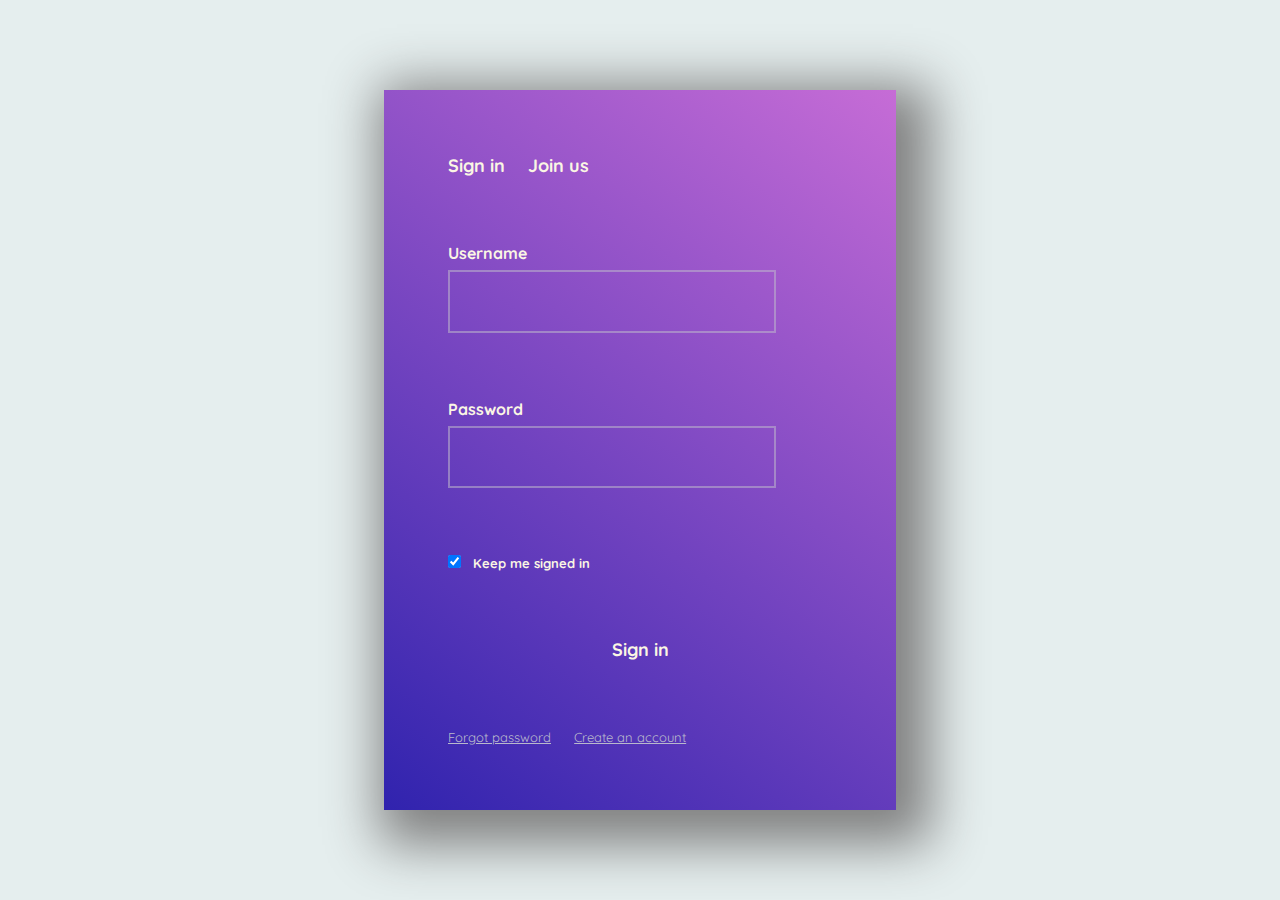
<file: hw12/index.html>
<!DOCTYPE html>
<html lang="en">
  <head>
    <meta charset="UTF-8" />
    <meta http-equiv="X-UA-Compatible" content="IE=edge" />
    <meta name="viewport" content="width=device-width, initial-scale=1.0" />
    <link rel="preconnect" href="https://fonts.gstatic.com" />
    <link rel="stylesheet" href="css/styles_part2.css" />
    <title>Home work 12. Task 2</title>
  </head>
  <body class="page">
    <form class="form" action="#" method="GET">
      <header class="header">
        <div>
          <a href="#" class="link link--focus">Sign in</a>
          <a href="#" class="link link--focus">Join us</a>
        </div>
      </header>
      <div class="form-block">
        <label class="form__label" for="Username">Username</label>
        <input
          class="form__input"
          minlength="3"
          type="text"
          name="Username"
          id="Username"
        />
      </div>
      <div class="form-block">
        <label class="form__label" for="Password">Password</label>
        <input
          class="form__input"
          required
          type="password"
          name="Password"
          id="Password"
        />
      </div>
      <div>
        <input checked type="checkbox" name="keep" id="keep" />
        <label
          class="form__label form__label--inline form__label--small"
          for="keep"
        >
          Keep me signed in
        </label>
      </div>
      <button type="submit" class="button">Sign in</button>
      <footer class="footer">
        <a href="#" class="link link--small">Forgot password</a>
        <a href="#" class="link link--small">Create an account</a>
      </footer>
    </form>
  </body>
</html>
</file>
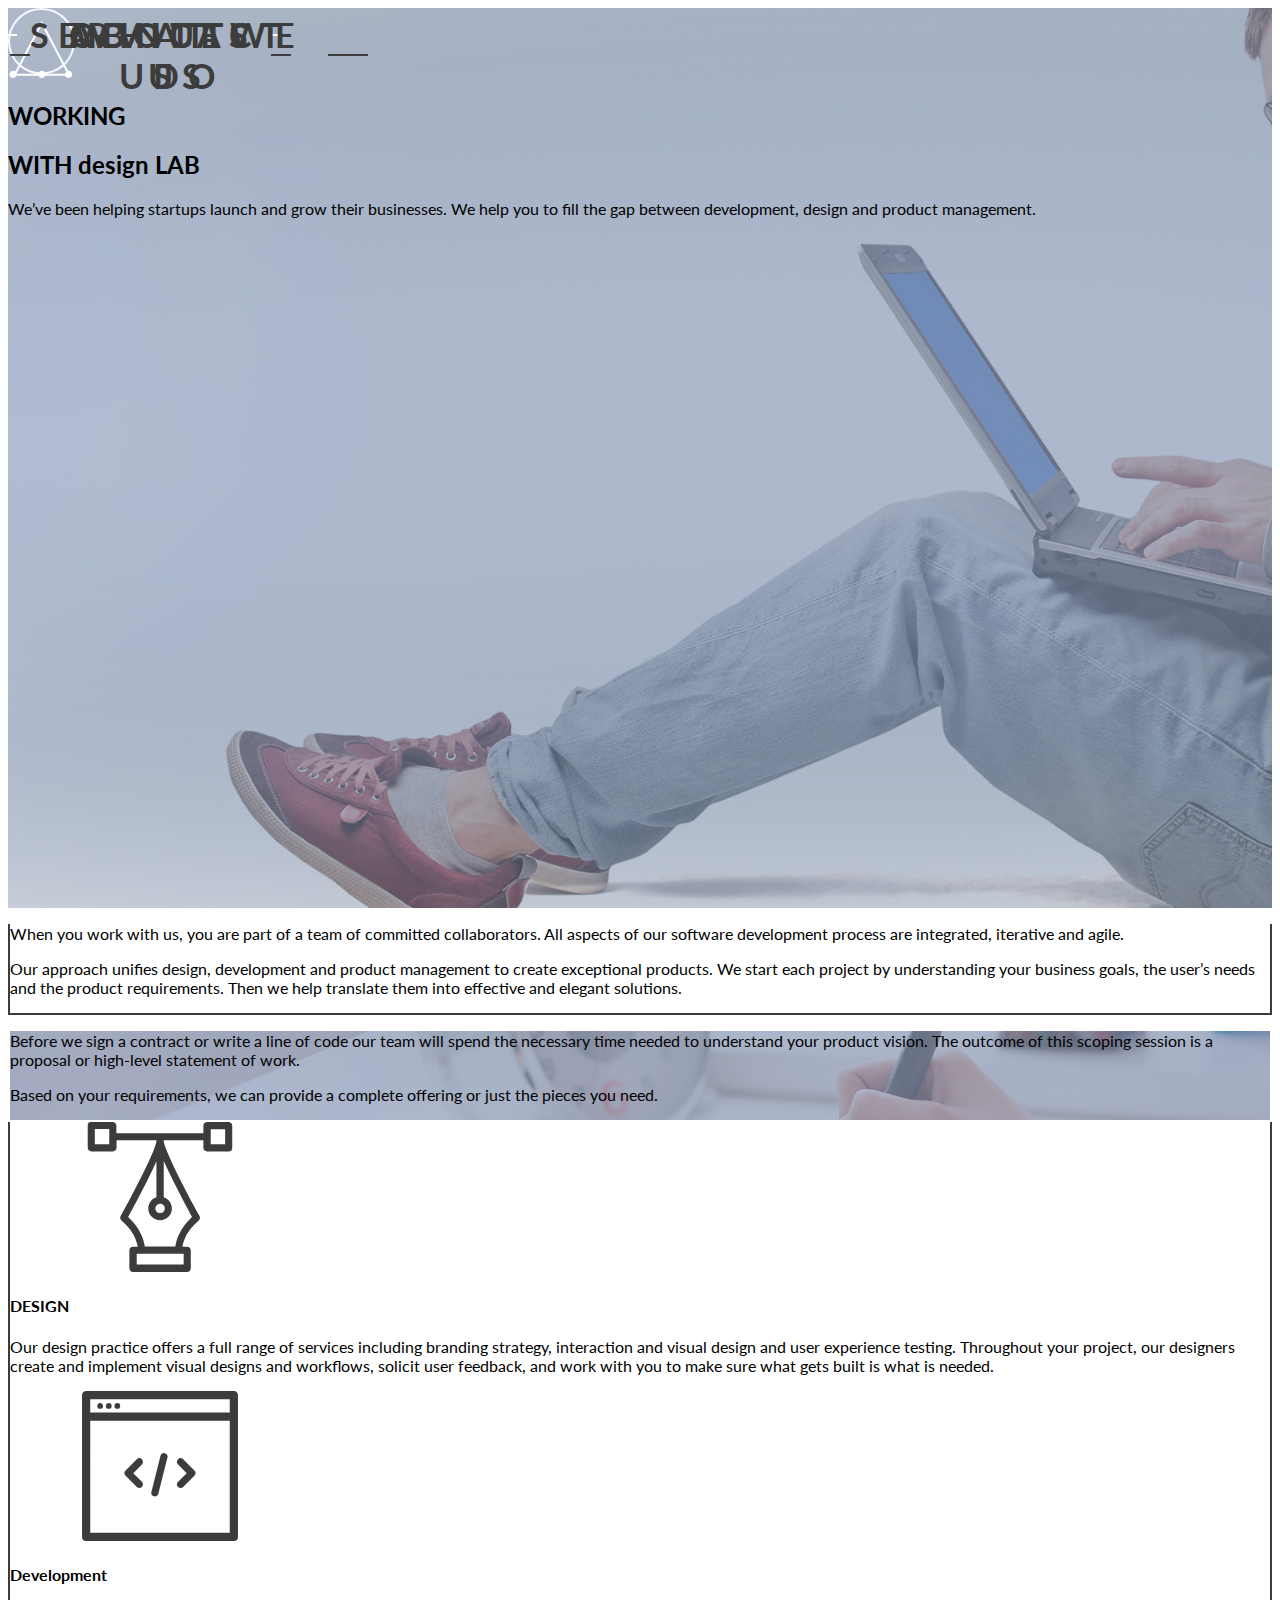
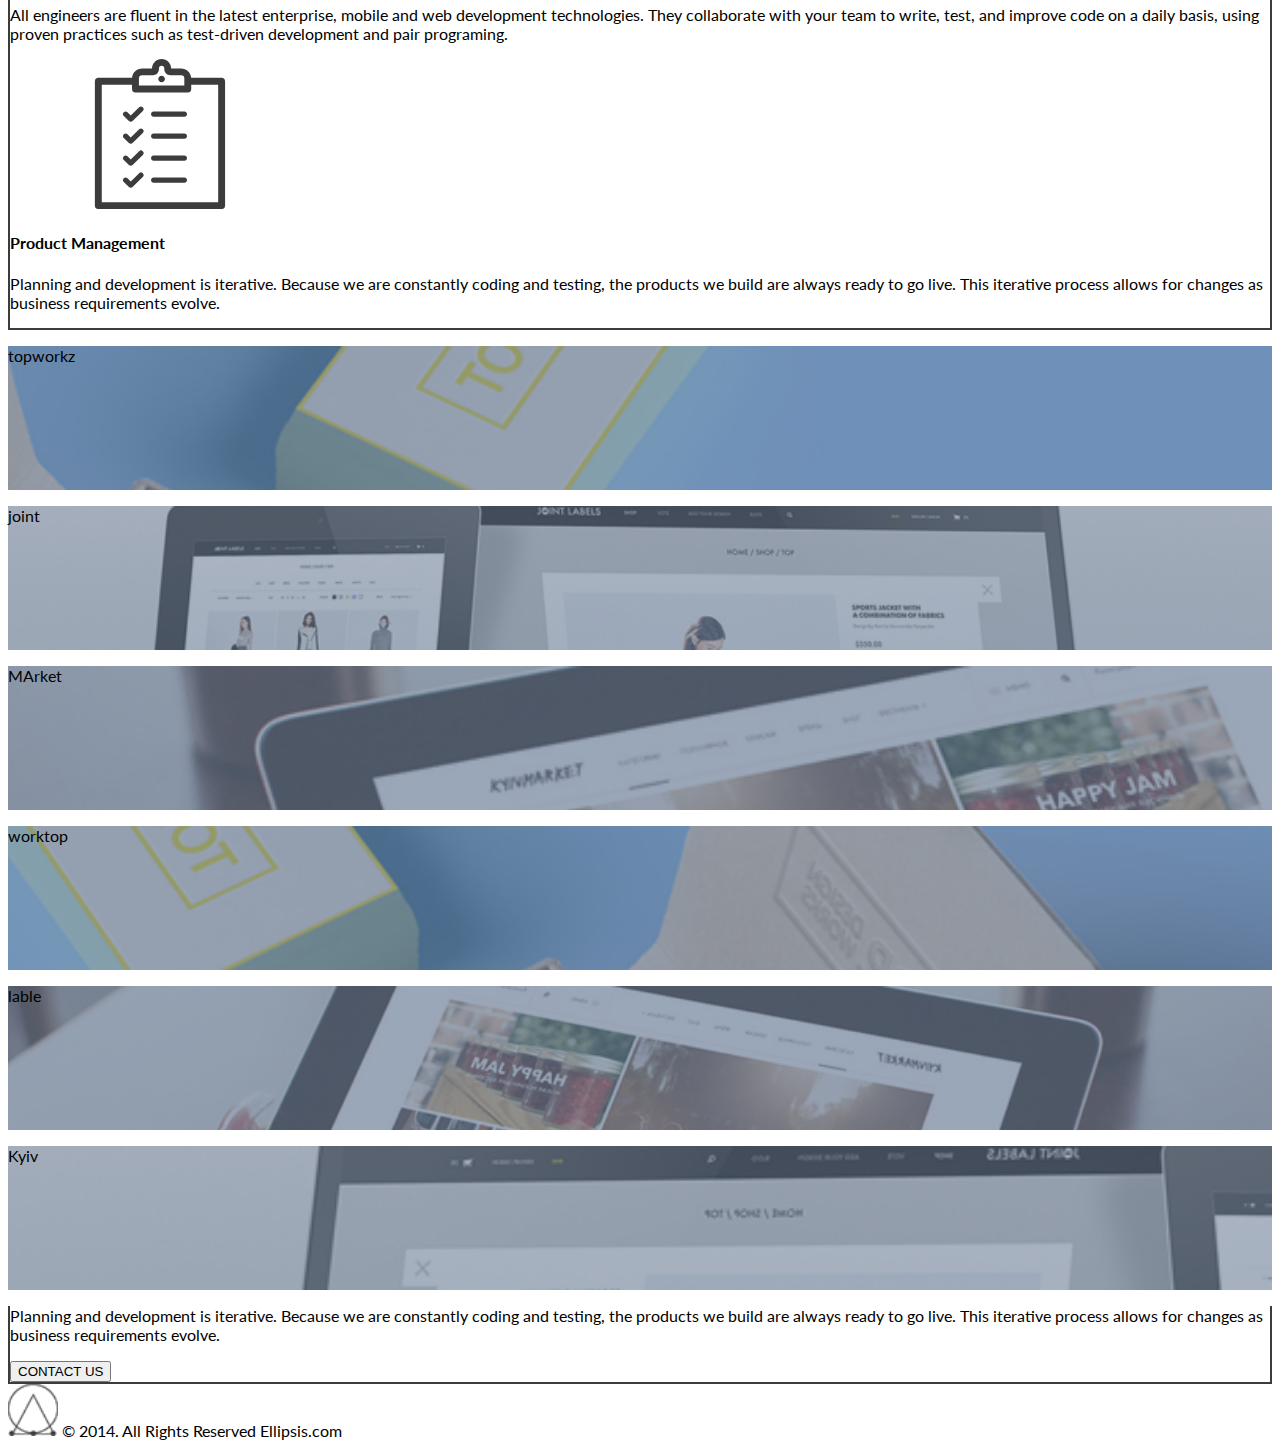
<file: hw13/index.html>
<!DOCTYPE html>
<html lang="en">
  <head>
    <meta charset="UTF-8" />
    <meta http-equiv="X-UA-Compatible" content="IE=edge" />
    <meta name="viewport" content="width=device-width, initial-scale=1.0" />
    <link
      href="https://cdn.jsdelivr.net/npm/bootstrap@5.0.0-beta2/dist/css/bootstrap.min.css"
      rel="stylesheet"
      integrity="sha384-BmbxuPwQa2lc/FVzBcNJ7UAyJxM6wuqIj61tLrc4wSX0szH/Ev+nYRRuWlolflfl"
      crossorigin="anonymous"
    />
    <link rel="stylesheet" href="css/styles.css" />
    <title>Homework 13. Task2</title>
  </head>
  <body>
    <div class="container-fluid">
      <div
        class="row flex-column align-items-center justify-content-center text-center text-white main-page"
      >
        <div class="col-10 mb-5">
          <svg
            class="logo"
            xmlns="http://www.w3.org/2000/svg"
            width="67"
            height="70"
            viewBox="0 0 67 70"
          >
            <defs>
              <clipPath id="8xbya">
                <path
                  fill="#fff"
                  d="M62.675 67.857L33.86 12.86 5.046 67.857z"
                />
              </clipPath>
              <clipPath id="8xbyb">
                <path
                  fill="#fff"
                  d="M33.5 0C52.002 0 67 14.87 67 33.214S52.002 66.43 33.5 66.43C14.998 66.429 0 51.558 0 33.214S14.998 0 33.5 0z"
                />
              </clipPath>
            </defs>
            <g>
              <g>
                <path
                  fill="none"
                  stroke="#fff"
                  stroke-miterlimit="20"
                  stroke-width="4"
                  d="M62.675 67.857v0L33.86 12.86v0L5.046 67.857v0z"
                  clip-path='url("#8xbya")'
                />
              </g>
              <g>
                <path
                  fill="none"
                  stroke="#f6f7fc"
                  stroke-miterlimit="20"
                  stroke-width="4"
                  d="M33.5 0C52.002 0 67 14.87 67 33.214S52.002 66.43 33.5 66.43C14.998 66.429 0 51.558 0 33.214S14.998 0 33.5 0z"
                  clip-path='url("#8xbyb")'
                />
              </g>
              <g>
                <path
                  fill="#fff"
                  d="M33.86 62.857c1.99 0 3.602 1.599 3.602 3.572 0 1.972-1.612 3.57-3.602 3.57-1.99 0-3.602-1.598-3.602-3.57 0-1.973 1.613-3.572 3.602-3.572z"
                />
              </g>
              <g>
                <path
                  fill="#fff"
                  d="M60.516 62.857c1.99 0 3.602 1.599 3.602 3.572 0 1.972-1.613 3.57-3.602 3.57-1.99 0-3.602-1.598-3.602-3.57 0-1.973 1.613-3.572 3.602-3.572z"
                />
              </g>
              <g>
                <path
                  fill="#fff"
                  d="M5.043 62.857c1.99 0 3.602 1.599 3.602 3.572 0 1.972-1.613 3.57-3.602 3.57-1.99 0-3.602-1.598-3.602-3.57 0-1.973 1.613-3.572 3.602-3.572z"
                />
              </g>
            </g>
          </svg>
        </div>
        <div class="col-10 mb-4">
          <h2 class="text-uppercase fs-1 fw-bold">WORKING</h2>
          <h2 class="text-uppercase fs-1 fw-bold">WITH design LAB</h2>
        </div>
        <div class="col-sm-10 col-md-8 col-lg-6">
          <p class="lead text-uppercase">
            We’ve been helping startups launch and grow their businesses. We
            help you to fill the gap between development, design and product
            management.
          </p>
        </div>
      </div>

      <div
        class="row justify-content-center text-center page mt-5 mb-5 position-relative"
      >
        <div class="col-10 mt-5 mb-5 page-block">
          <h3
            class="text-uppercase fw-bold fs-2 position-absolute start-50 translate-middle header"
          >
            ABOUT US
          </h3>
          <p class="fs-4 mt-5">
            When you work with us, you are part of a team of committed
            collaborators. All aspects of our software development process are
            integrated, iterative and agile.
          </p>
          <p class="fs-4">
            Our approach unifies design, development and product management to
            create exceptional products. We start each project by understanding
            your business goals, the user’s needs and the product requirements.
            Then we help translate them into effective and elegant solutions.
          </p>
        </div>
      </div>

      <div
        class="row justify-content-center text-center page page--services mt-5 mb-5 position-relative"
      >
        <div class="col-10 mt-5 mb-5 text-white page-block page-block--white">
          <h3
            class="text-uppercase fw-bold fs-2 position-absolute start-50 translate-middle header header--white"
          >
            SERVICES
          </h3>
          <p class="fs-4 mt-5">
            Before we sign a contract or write a line of code our team will
            spend the necessary time needed to understand your product vision.
            The outcome of this scoping session is a proposal or high-level
            statement of work.
          </p>
          <p class="fs-4">
            Based on your requirements, we can provide a complete offering or
            just the pieces you need.
          </p>
        </div>
      </div>

      <div
        class="row justify-content-center text-center page mt-5 mb-5 position-relative"
      >
        <div class="col-10 mt-5 mb-5 page-block">
          <h3
            class="text-uppercase fw-bold fs-2 position-absolute start-50 translate-middle header"
          >
            what we do
          </h3>
          <svg class="icon mt-5 img-fluid">
            <use xlink:href="img/sprite.svg#Shape_2"></use>
          </svg>
          <h4 class="fs3 text-uppercase fw-bold mt-4 mb-4">DESIGN</h4>
          <p class="fs-4">
            Our design practice offers a full range of services including
            branding strategy, interaction and visual design and user experience
            testing. Throughout your project, our designers create and implement
            visual designs and workflows, solicit user feedback, and work with
            you to make sure what gets built is what is needed.
          </p>
          <svg class="icon mt-5 img-fluid">
            <use xlink:href="img/sprite.svg#Shape_3"></use>
          </svg>
          <h4 class="fs3 text-uppercase fw-bold mt-4 mb-4">Development</h4>
          <p class="fs-4">
            All engineers are fluent in the latest enterprise, mobile and web
            development technologies. They collaborate with your team to write,
            test, and improve code on a daily basis, using proven practices such
            as test-driven development and pair programing.
          </p>
          <svg class="icon mt-5 img-fluid">
            <use xlink:href="img/sprite.svg#Shape_4"></use>
          </svg>
          <h4 class="fs3 text-uppercase fw-bold mt-4 mb-4">
            Product Management
          </h4>
          <p class="fs-4">
            Planning and development is iterative. Because we are constantly
            coding and testing, the products we build are always ready to go
            live. This iterative process allows for changes as business
            requirements evolve.
          </p>
        </div>
      </div>

      <div class="row">
        <div
          class="col-sm-12 col-md-6 col-lg-3 order-lg-1 position-relative link link--works1 border"
        >
          <p
            class="fs-3 text-uppercase text-white text-bottom position-absolute bottom-0 start-0 mb-0 p-1"
          >
            topworkz
          </p>
        </div>
        <div
          class="col-sm-12 col-md-12 col-lg-6 order-md-last order-lg-2 position-relative link link--works2 border"
        >
          <p
            class="fs-3 text-uppercase text-white text-bottom position-absolute bottom-0 start-0 mb-0 p-1"
          >
            joint
          </p>
        </div>
        <div
          class="col-sm-12 col-md-6 col-lg-3 order-lg-3 position-relative link link--works3 border"
        >
          <p
            class="fs-3 text-uppercase text-white text-bottom position-absolute bottom-0 start-0 mb-0 p-1"
          >
            MArket
          </p>
        </div>
      </div>

      <div class="row">
        <div
          class="col-sm-12 col-md-6 col-lg-3 order-lg-1 position-relative link link--works4 border"
        >
          <p
            class="fs-3 text-uppercase text-white text-bottom position-absolute bottom-0 start-0 mb-0 p-1"
          >
            worktop
          </p>
        </div>
        <div
          class="col-sm-12 col-md-12 col-lg-6 order-md-last order-lg-2 position-relative link link--works5 border"
        >
          <p
            class="fs-3 text-uppercase text-white text-bottom position-absolute bottom-0 start-0 mb-0 p-1"
          >
            lable
          </p>
        </div>
        <div
          class="col-sm-12 col-md-6 col-lg-3 order-lg-3 position-relative link link--works6 border"
        >
          <p
            class="fs-3 text-uppercase text-white text-bottom position-absolute bottom-0 start-0 mb-0 p-1"
          >
            Kyiv
          </p>
        </div>
      </div>

      <div
        class="row justify-content-center text-center page mt-5 mb-5 position-relative"
      >
        <div class="col-10 mt-5 mb-5 page-block">
          <h3
            class="text-uppercase fw-bold fs-2 position-absolute start-50 translate-middle header"
          >
            CONTACT us
          </h3>
          <p class="fs-4 mt-5">
            Planning and development is iterative. Because we are constantly
            coding and testing, the products we build are always ready to go
            live. This iterative process allows for changes as business
            requirements evolve.
          </p>
          <button type="button" class="btn btn-dark mb-5 mt-3 px-5">
            CONTACT US
          </button>
        </div>
      </div>

      <div class="row align-items-center justify-content-center mb-5">
        <div class="col-12 text-center">
          <img
            class="footer-icon img-fluid"
            src="img/logo-small.png"
            alt="logo"
          />
          <span class="fs-5 text-center m-3"
            >© 2014. All Rights Reserved Ellipsis.com</span
          >
        </div>
      </div>
    </div>

    <script
      src="https://cdn.jsdelivr.net/npm/bootstrap@5.0.0-beta2/dist/js/bootstrap.bundle.min.js"
      integrity="sha384-b5kHyXgcpbZJO/tY9Ul7kGkf1S0CWuKcCD38l8YkeH8z8QjE0GmW1gYU5S9FOnJ0"
      crossorigin="anonymous"
    ></script>
  </body>
</html>
</file>
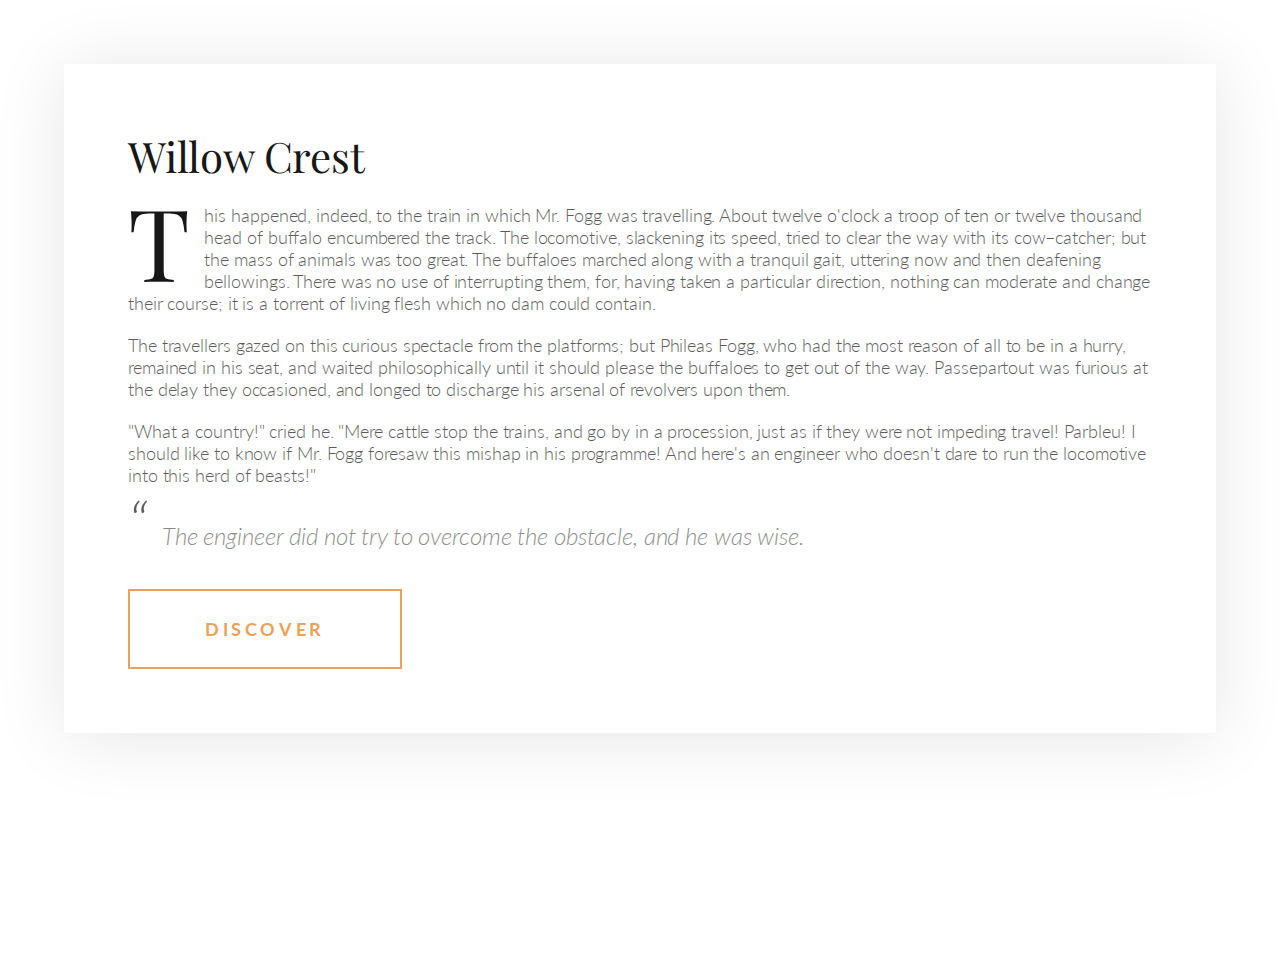
<file: hw11/part1.html>
<!DOCTYPE html>
<html lang="en">
  <head>
    <meta charset="UTF-8" />
    <meta http-equiv="X-UA-Compatible" content="IE=edge" />
    <meta name="viewport" content="width=device-width, initial-scale=1.0" />
    <link rel="preconnect" href="https://fonts.gstatic.com" />
    <link
      href="https://fonts.googleapis.com/css2?family=Lato&family=Playfair+Display&display=swap"
      rel="stylesheet"
    />
    <link rel="stylesheet" href="css/styles_part1.css" />
    <title>Home work 11. Task 1</title>
  </head>
  <body class="page">
    <main class="page-area">
      <h1 class="page-header">Willow Crest</h1>
      <span class="capital-letter">T</span>
      <p class="page-text">
        his happened, indeed, to the train in which Mr. Fogg was travelling.
        About twelve o'clock a troop of ten or twelve thousand head of buffalo
        encumbered the track. The locomotive, slackening its speed, tried to
        clear the way with its cow–catcher; but the mass of animals was too
        great. The buffaloes marched along with a tranquil gait, uttering now
        and then deafening bellowings. There was no use of interrupting them,
        for, having taken a particular direction, nothing can moderate and
        change their course; it is a torrent of living flesh which no dam could
        contain.
      </p>
      <p class="page-text">
        The travellers gazed on this curious spectacle from the platforms; but
        Phileas Fogg, who had the most reason of all to be in a hurry, remained
        in his seat, and waited philosophically until it should please the
        buffaloes to get out of the way. Passepartout was furious at the delay
        they occasioned, and longed to discharge his arsenal of revolvers upon
        them.
      </p>
      <p class="page-text">
        "What a country!" cried he. "Mere cattle stop the trains, and go by in a
        procession, just as if they were not impeding travel! Parbleu! I should
        like to know if Mr. Fogg foresaw this mishap in his programme! And
        here's an engineer who doesn't dare to run the locomotive into this herd
        of beasts!"
      </p>
      <p class="quote">
        “
        <span class="quote-text"
          >The engineer did not try to overcome the obstacle, and he was
          wise.</span
        >
      </p>
      <button class="page-button">Discover</button>
    </main>
  </body>
</html>
</file>
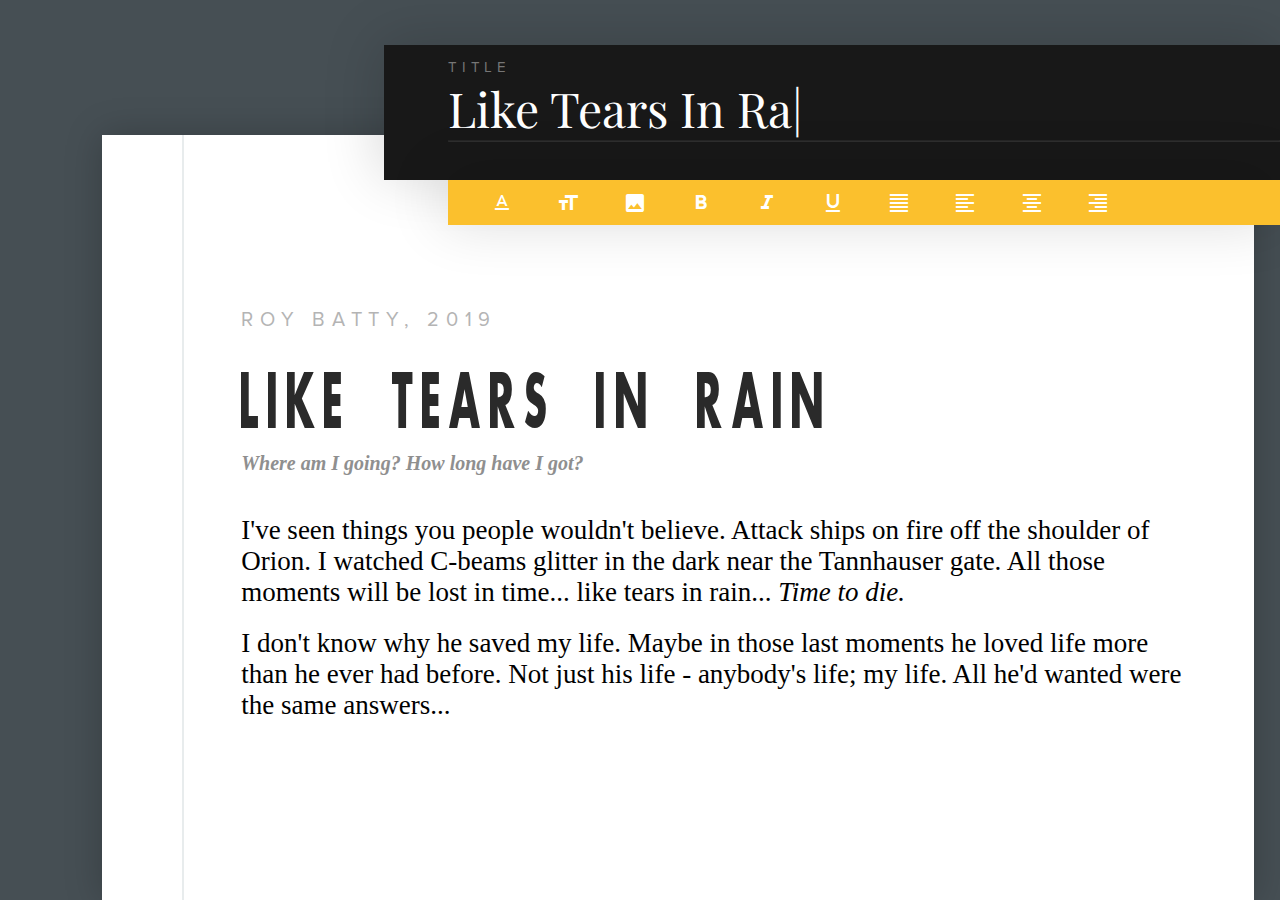
<file: hw11/part2.html>
<!DOCTYPE html>
<html lang="en">
  <head>
    <meta charset="UTF-8" />
    <meta http-equiv="X-UA-Compatible" content="IE=edge" />
    <meta name="viewport" content="width=device-width, initial-scale=1.0" />
    <link rel="preconnect" href="https://fonts.gstatic.com" />
    <link
      href="https://fonts.googleapis.com/css2?family=Playfair+Display&display=swap"
      rel="stylesheet"
    />
    <link
      href="https://fonts.googleapis.com/icon?family=Material+Icons"
      rel="stylesheet"
    />
    <link rel="stylesheet" href="css/styles_part2.css" />
    <title>Home work 11. Task 2</title>
  </head>
  <body class="page">
    <main class="page-area">
      <div class="side-bar"></div>
      <div class="page-texts">
        <h3 class="author">Roy Batty, 2019</h3>
        <h1 class="title">Like Tears in Rain</h1>
        <h2 class="description">Where am I going? How long have I got?</h2>
        <p class="text">
          I've seen things you people wouldn't believe. Attack ships on fire off
          the shoulder of Orion. I watched C-beams glitter in the dark near the
          Tannhauser gate. All those moments will be lost in time... like tears
          in rain... <span class="text-special">Time to die.</span>
        </p>
        <p class="text">
          I don't know why he saved my life. Maybe in those last moments he
          loved life more than he ever had before. Not just his life - anybody's
          life; my life. All he'd wanted were the same answers...
        </p>
      </div>
    </main>
    <div class="edit-title">
      <p class="edit-title__title">TITLE</p>
      <p class="edit-title__text">Like Tears In Ra|</p>
      <hr class="edit-title__hr" />
    </div>
    <div class="edit-panel">
      <span class="material-icons"> text_format </span>
      <span class="material-icons"> format_size </span>
      <span class="material-icons"> insert_photo </span>
      <span class="material-icons"> format_bold </span>
      <span class="material-icons"> format_italic </span>
      <span class="material-icons"> format_underlined </span>
      <span class="material-icons"> format_align_justify </span>
      <span class="material-icons"> format_align_left </span>
      <span class="material-icons"> format_align_center </span>
      <span class="material-icons"> format_align_right </span>
    </div>
  </body>
</html>
</file>
<file: hw12/css/styles_part2.css>
/*
* Prefixed by https://autoprefixer.github.io
* PostCSS: v7.0.29,
* Autoprefixer: v9.7.6
* Browsers: last 4 version
*/

@import url("https://fonts.googleapis.com/css2?family=Quicksand&display=swap");

* {
  padding: 0;
  margin: 0;
  -webkit-box-sizing: border-box;
  box-sizing: border-box;
  font-size: 100%;
  font: inherit;
}

.page {
  background-color: #e5eeee;
  width: 100vw;
  height: 100vh;
}

.form {
  margin: auto;
  position: absolute;
  top: 0;
  left: 0;
  bottom: 0;
  right: 0;
  height: 80%;
  width: 40%;
  background: -o-linear-gradient(54deg, #3023ae, #c66cd6);
  background: linear-gradient(1.1turn, #3023ae, #c66cd6);
  padding: 5%;
  display: -webkit-box;
  display: -ms-flexbox;
  display: flex;
  -webkit-box-orient: vertical;
  -webkit-box-direction: normal;
  -ms-flex-direction: column;
  flex-direction: column;
  -webkit-box-pack: justify;
  -ms-flex-pack: justify;
  justify-content: space-between;
  -webkit-box-shadow: 15px 15px 50px 20px grey;
  box-shadow: 15px 15px 50px 20px grey;
}

.link {
  background-color: rgba(1, 1, 1, 0);
  text-decoration: none;
  margin-right: 5%;
  color: #fbf6e4;
  font-family: "Quicksand", sans-serif;
  font-size: 18px;
  font-weight: 700;
}

.link--focus:focus {
  border-bottom: solid 2px #e66a64;
}

.link--small {
  color: #b9b9cc;
  font-family: "Quicksand", sans-serif;
  font-size: 13px;
  font-weight: 400;
  text-decoration: underline;
}

.form-block {
  height: 15%;
  width: 90%;
}

.form__label {
  display: block;
  color: #fbf6e4;
  font-family: "Quicksand", sans-serif;
  font-size: 16px;
  font-weight: 700;
  margin-bottom: 2%;
}

.form__label--inline {
  display: inline;
  margin-left: 2%;
}

.form__label--small {
  font-size: 13px;
}

.form__input {
  background-color: rgba(1, 1, 1, 0);
  border: 2px solid rgba(191, 185, 204, 0.54);
  height: 70%;
  width: 95%;
  color: #fbf6e4;
  font-family: "Quicksand", sans-serif;
}

.button {
  background-color: rgba(1, 1, 1, 0);
  border: none;
  color: #fbf6e4;
  font-family: "Quicksand", sans-serif;
  font-size: 18px;
  font-weight: 700;
  -ms-flex-item-align: center;
  -ms-grid-row-align: center;
  align-self: center;
}
</file>
<file: hw13/css/styles.css>
@import url("https://fonts.googleapis.com/css2?family=Lato&display=swap");

.container-fluid {
  font-family: "Lato", sans-serif;
}

.main-page {
  background-image: url("../img/hero-bg.jpg.png");
  background-size: cover;
  height: 100vh;
}

.page-block {
  border-left: 2px solid #3c3c3c;
  border-right: 2px solid #3c3c3c;
  border-bottom: 2px solid #3c3c3c;
}

.page--services {
  background-image: url("../img/services.jpg.png");
  background-size: cover;
}

.header {
  color: #3c3c3c;
  font-family: "Lato", sans-serif;
  font-size: 34px;
  font-weight: 700;
  text-align: center;
  text-transform: uppercase;
  letter-spacing: 8.95px;
  position: absolute;
  top: -20px;
  display: -webkit-box;
  display: -ms-flexbox;
  display: flex;
  width: inherit;
  justify-content: center;
  align-items: center;
}

.header:before,
.header:after {
  content: "";
  border-top: 2px solid #3c3c3c;
  flex: 1 0 20px;
}

.page-block--white {
  border-color: white;
}

.header--white:before,
.header--white:after {
  border-top: 2px solid white;
}

.header::before {
  margin-right: 5%;
}

.header::after {
  margin-left: 5%;
}

.footer-icon {
  width: 50px;
}

.link {
  height: 9em;
}

.link--works1 {
  background-image: url("../img/works1.png");
  background-size: cover;
}

.link--works2 {
  background-image: url("../img/works2.png");
  background-size: cover;
}

.link--works3 {
  background-image: url("../img/works3.png");
  background-size: cover;
}

.link--works4 {
  background-image: url("../img/works4.png");
  background-size: cover;
}

.link--works5 {
  background-image: url("../img/works5.png");
  background-size: cover;
}

.link--works6 {
  background-image: url("../img/works6.png");
  background-size: cover;
}
</file>
<file: hw11/css/styles_part1.css>
/* Need this to prevent vertical scroll since body takes 100vh */
* {
  padding: 0;
  margin: 0;
  -webkit-box-sizing: border-box;
  box-sizing: border-box;
}

.page {
  width: 100vw;
  min-height: 100vh;
  background-color: #ffffff;
}

.page-area {
  width: 90%;
  height: 90%;
  margin: 5%;
  padding: 5%;
  -webkit-box-shadow: 0 4px 68px rgba(0, 0, 0, 0.1);
  box-shadow: 0 4px 68px rgba(0, 0, 0, 0.1);
  background-color: #ffffff;
  overflow: auto;
}

.page-header {
  color: #171717;
  font-family: "Playfair Display", serif;
  font-size: 42px;
  font-weight: 400;
  letter-spacing: -0.21px;
}

.capital-letter {
  color: #171717;
  font-family: "Playfair Display", serif;
  font-size: 100px;
  font-weight: 400;
  text-transform: uppercase;
  letter-spacing: -0.55px;
  margin: -10px 15px -20px 0;
  float: left;
}

.page-text {
  opacity: 0.7;
  color: #171717;
  font-family: "Lato", sans-serif;
  font-size: 18px;
  font-weight: 300;
  letter-spacing: -0.09px;
  margin-top: 20px;
}

.quote {
  opacity: 0.7;
  color: #171717;
  font-family: "Lato", sans-serif;
  font-weight: 300;
  font-size: 60px;
  font-style: italic;
  letter-spacing: -0.09px;
}

.quote-text {
  opacity: 0.7;
  color: #171717;
  font-family: "Lato", sans-serif;
  font-weight: 300;
  font-size: 24px;
  font-style: italic;
  letter-spacing: -0.12px;
}

.page-button {
  background-color: #ffffff;
  color: #eaa258;
  font-family: "Lato", sans-serif;
  font-size: 18px;
  font-weight: 700;
  text-align: center;
  text-transform: uppercase;
  letter-spacing: 3.6px;
  padding: 27px 75px;
  border: 2px solid #eaa258;
  margin-top: 3%;
}
</file>
<file: hw11/css/styles_part2.css>
* {
  padding: 0;
  margin: 0;
  -webkit-box-sizing: border-box;
  box-sizing: border-box;
}

@font-face {
  font-family: ProximaNovaRegular;
  src: url(../webfonts/ProximaNova/Proxima\ Nova\ Regular.otf);
}

@font-face {
  font-family: SimilarToFutura;
  src: url(../webfonts/SimilarToFutura/NFL-Steelers.ttf.woff);
}

.page {
  width: 100vw;
  height: 100vh;
  background-color: #464f54;
}

.page-area {
  width: 90%;
  height: 85%;
  -webkit-box-shadow: 0 0 35px rgba(0, 0, 0, 0.22);
  box-shadow: 0 0 35px rgba(0, 0, 0, 0.22);
  background-color: #ffffff;
  position: absolute;
  right: 2%;
  bottom: 0;
  display: -webkit-box;
  display: -ms-flexbox;
  display: flex;
}

.side-bar {
  border-right: 2px solid #e8eced;
  width: 5%;
  margin: 0 5%;
}

.page-texts {
  margin: 15% 5% 5% 0;
}

.author {
  color: #b4b4b4;
  font-family: ProximaNovaRegular, sans-serif;
  font-size: 20px;
  font-weight: 400;
  text-transform: uppercase;
  letter-spacing: 6.72px;
  margin-bottom: 40px;
}

.title {
  color: #2a2a2a;
  font-family: SimilarToFutura, sans-serif;
  font-size: 70px;
  font-weight: 400;
  text-transform: uppercase;
  letter-spacing: 5.28px;
  margin-bottom: 10px;
}

.description {
  color: #8f8f8f;
  font-family: Georgia, "Times New Roman", Times, serif;
  font-size: 20px;
  font-style: italic;
  margin-bottom: 40px;
}

.text {
  color: #000000;
  font-size: 27px;
  font-weight: 400;
  font-family: Georgia, "Times New Roman", Times, serif;
  margin-bottom: 20px;
}

.text-special {
  font-style: italic;
}

.edit-title {
  -webkit-box-shadow: -4px -4px 59px rgba(0, 0, 0, 0.16);
  box-shadow: -4px -4px 59px rgba(0, 0, 0, 0.16);
  background-color: #181818;
  position: absolute;
  width: 70%;
  height: 15%;
  right: 0;
  top: 5%;
  padding: 1% 0 0 5%;
}

.edit-title__title {
  color: #767676;
  font-family: ProximaNovaRegular;
  font-size: 15px;
  font-weight: 400;
  text-transform: uppercase;
  letter-spacing: 4.8px;
}

.edit-title__text {
  color: #fefefe;
  font-family: "Playfair Display", serif;
  font-size: 48px;
  font-weight: 400;
}

.edit-title__hr {
  background-color: #ffffff;
  opacity: 0.1;
}

.edit-panel {
  -webkit-box-shadow: -4px -4px 59px rgba(0, 0, 0, 0.16);
  box-shadow: -4px -4px 59px rgba(0, 0, 0, 0.16);
  background-color: #fbc02d;
  position: absolute;
  width: 65%;
  height: 5%;
  right: 0;
  top: 20%;
}

.edit-panel {
  color: white;
  display: -webkit-box;
  display: -ms-flexbox;
  display: flex;
  -webkit-box-pack: space-evenly;
  -ms-flex-pack: space-evenly;
  justify-content: space-evenly;
  -webkit-box-align: center;
  -ms-flex-align: center;
  align-items: center;
  padding-right: 10%;
}
</file>
